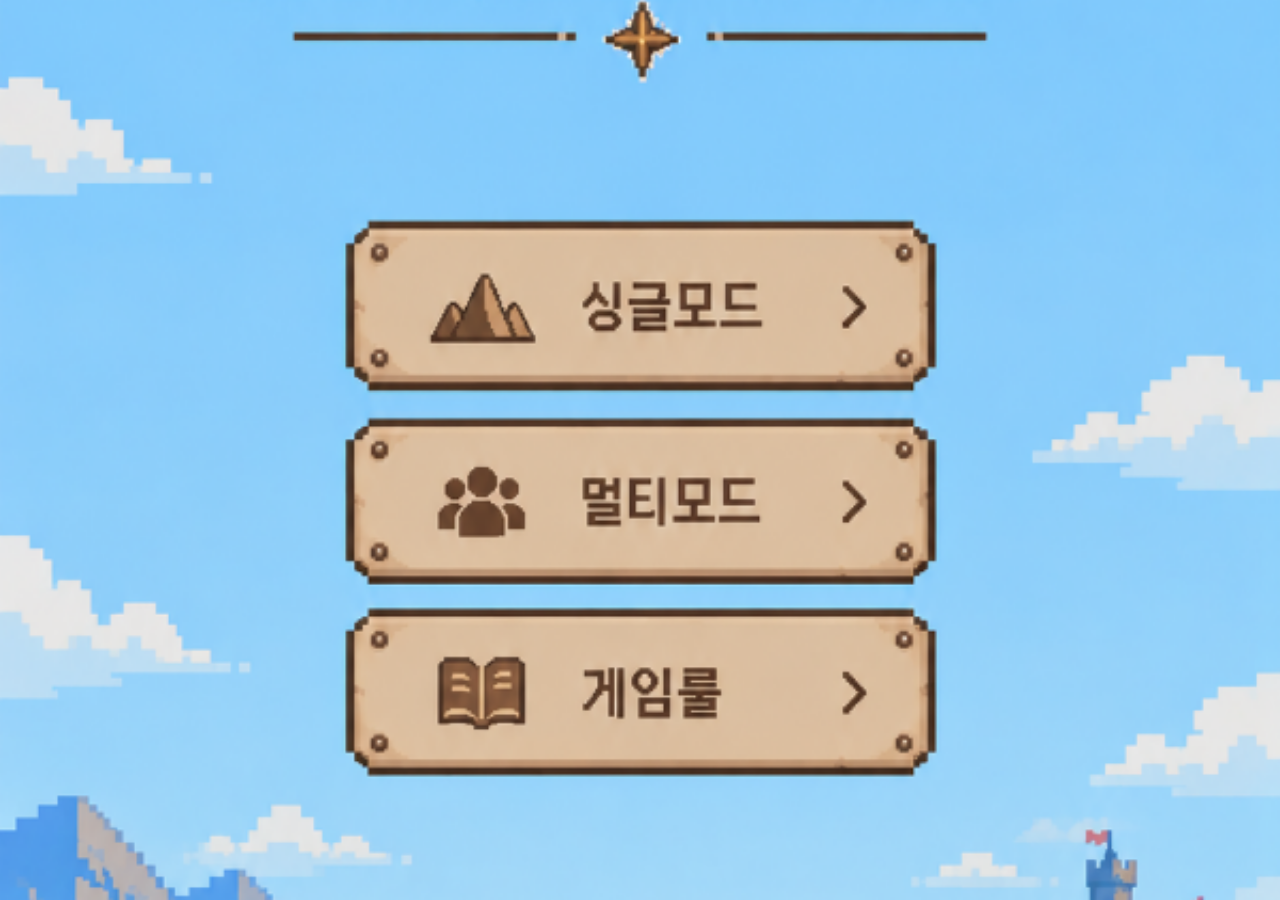
<file: index.html>
<!doctype html>
<html lang="ko">
<head>
<meta charset="utf-8">
<meta name="viewport" content="width=device-width, initial-scale=1, viewport-fit=cover">
<meta name="theme-color" content="#7cbff6">
<title>Adventure</title>
<link rel="stylesheet" href="css/style.css">
</head>
<body>
<div id="app">

  <div id="screen-menu" class="screen active">
    <button id="btn-single" class="menu-btn single" aria-label="싱글모드"></button>
    <button class="menu-btn multi" aria-label="멀티모드" disabled></button>
    <button class="menu-btn rules" aria-label="게임룰" disabled></button>
  </div>

  <div id="screen-game" class="screen">
    <div class="surface">
      <div class="strip">
        <div class="avatar" id="opp-avatar"></div>
        <div class="who">상대</div>
        <div class="hand"><div class="lane" id="opp-hand-lane"></div></div>
        <div class="count" id="opp-count"></div>
      </div>

      <div class="table" id="table">
        <div class="tableau opp" id="opp-tableau"></div>

        <div class="board-row">
          <div class="draw-pile" id="draw-pile">
            <div class="card back"></div>
            <div class="count" id="deck-count"></div>
          </div>
          <div class="board-wrap">
            <img src="img/board.png" alt="가운데 보드">
            <div id="discard-slots"></div>
          </div>
        </div>

        <div class="tableau mine" id="my-tableau"></div>
      </div>

      <div class="strip">
        <div class="avatar" id="my-avatar"></div>
        <div class="who">나</div>
        <div class="hand"><div class="lane" id="my-hand-lane"></div></div>
      </div>
    </div>
  </div>

  <div id="screen-loading" class="screen">
    <div class="hourglass">
      <div class="bulb top"></div>
      <div class="bulb bottom"></div>
      <div class="sand"></div>
      <div class="frame"></div>
    </div>
  </div>

  <div id="screen-score" class="screen">
    <div class="board">
      <div class="screw tl"></div><div class="screw tr"></div>
      <div class="screw bl"></div><div class="screw br"></div>
      <div class="plate">
        <div class="plate-title">탐험 결과</div>
        <div id="score-plate-body"></div>
        <div class="score-buttons">
          <button id="btn-again" class="btn-again">한 판 더!</button>
          <button id="btn-quit" class="btn-quit">게임종료</button>
        </div>
      </div>
    </div>
  </div>

</div>

<script src="js/deck.js"></script>
<script src="js/rules.js"></script>
<script src="js/ai.js"></script>
<script src="js/state.js"></script>
<script src="js/render.js"></script>
<script src="js/main.js"></script>
</body>
</html>
</file>
<file: css/style.css>
@import url('https://fonts.googleapis.com/css2?family=Nunito:wght@600;700;800&family=Press+Start+2P&display=swap');

:root {
  --ground: #f2e9d8;
  --ink: #3b2a1e;
  --ink-soft: #6b5744;
  --panel: #fffcf5;
  --panel-line: #c9a06a;
  --accent: #c1462f;
  --accent-ink: #fff6ec;
  --card-back-line: #8a6a4e;
  --shadow: rgba(59, 34, 15, 0.28);
  --highlight: #ffd54a;
  --highlight-target: #a76935;
}

* { box-sizing: border-box; }
html, body {
  margin: 0;
  height: 100%;
  height: 100dvh;
  background: #7cbff6;
  font-family: 'Nunito', system-ui, sans-serif;
  color: var(--ink);
  overflow: hidden;
}
#app { position: relative; width: 100%; height: 100%; }
.screen { position: absolute; inset: 0; display: none; }
.screen.active { display: block; }

/* ---------------- menu ---------------- */
#screen-menu {
  background-image: url('../img/main-menu.png');
  background-size: cover;
  background-position: center;
}
.menu-btn {
  position: absolute;
  border: none;
  background: transparent;
  cursor: pointer;
}
.menu-btn:disabled { cursor: default; }
.menu-btn.single {
  left: 27.10%; top: 40.31%; width: 45.80%; height: 6.34%;
}
.menu-btn.multi { left: 27.10%; top: 48.98%; width: 45.80%; height: 6.16%; }
.menu-btn.rules { left: 27.10%; top: 57.36%; width: 45.80%; height: 6.16%; }
.menu-btn.single:active { filter: brightness(0.9); }

/* ---------------- loading (hourglass) ---------------- */
#screen-loading {
  background: rgba(20, 12, 4, 0.35);
  display: none;
  align-items: center;
  justify-content: center;
}
#screen-loading.active { display: flex; }
.hourglass {
  width: 64px;
  height: 88px;
  position: relative;
  animation: hourglass-flip 1.1s ease-in-out infinite;
}
.hourglass .frame {
  position: absolute; inset: 0;
  border: 6px solid #5c3a1e;
  border-radius: 4px;
}
.hourglass .bulb {
  position: absolute;
  left: 10px; right: 10px;
  height: 34px;
  background: #f2e9d8;
  border: 4px solid #5c3a1e;
}
.hourglass .bulb.top { top: 6px; clip-path: polygon(0 0, 100% 0, 50% 100%); }
.hourglass .bulb.bottom { bottom: 6px; clip-path: polygon(50% 0, 100% 100%, 0 100%); }
.hourglass .sand {
  position: absolute; left: 27px; top: 40px; width: 10px; height: 10px;
  background: #d98a2b;
}
@keyframes hourglass-flip {
  0%, 40% { transform: rotate(0deg); }
  60%, 100% { transform: rotate(180deg); }
}

/* ---------------- game screen ---------------- */
#screen-game .surface {
  position: relative;
  width: 100%;
  height: 100%;
  background-color: #7cbff6;
  background-image: url('../img/background.png');
  background-size: cover;
  background-repeat: no-repeat;
  background-position: center bottom;
  display: flex;
  flex-direction: column;
}

.strip {
  position: relative;
  display: flex;
  align-items: center;
  gap: 8px;
  padding: 8px 12px;
  flex-shrink: 0;
}
.strip:first-child { padding-top: calc(8px + env(safe-area-inset-top)); }
.strip:last-child { padding-bottom: calc(8px + env(safe-area-inset-bottom)); }
.avatar {
  width: 40px;
  height: 40px;
  border-radius: 50%;
  overflow: hidden;
  background-image: url('../img/characters.png');
  background-repeat: no-repeat;
  flex-shrink: 0;
  transition: box-shadow 0.2s;
}
.avatar.turn {
  box-shadow: 0 0 0 4px var(--highlight), 0 0 12px 4px rgba(255, 213, 74, 0.8);
}
.strip .who { font-weight: 800; font-size: 12.5px; text-shadow: 0 1px 0 rgba(255,255,255,0.6); }
.strip .hand { flex: 1; overflow: visible; }
.strip .count {
  margin-left: auto; font-size: 11px; font-weight: 800; color: var(--ink);
  background: color-mix(in srgb, var(--panel) 90%, transparent);
  border: 1px solid var(--panel-line); border-radius: 999px; padding: 3px 9px; flex-shrink: 0;
}

.table {
  flex: 1;
  display: flex;
  flex-direction: column;
  justify-content: center;
  gap: 2px;
  padding: 2px 10px;
  min-height: 0;
}
.tableau { position: relative; height: 140px; margin-left: 54px; width: calc(100% - 54px); }
.tableau.opp { margin-bottom: 2px; }
.tableau.mine { margin-top: 2px; }
.col { position: absolute; transform: translateX(-50%); display: flex; flex-direction: column; min-width: 42px; min-height: 67px; border-radius: 4px; }
.tableau.opp .col { bottom: 0; }
.tableau.mine .col { top: 0; }

.card {
  border-radius: 4px;
  background-size: cover;
  background-position: center;
  background-repeat: no-repeat;
  border: 1px solid rgba(59, 34, 15, 0.4);
  box-shadow: 1px 1px 3px var(--shadow);
  flex-shrink: 0;
  position: relative;
  transition: transform 0.18s ease, box-shadow 0.18s ease, margin 0.18s ease;
}
.card.tab { width: 42px; height: 67px; }
.card.held { width: 50px; height: 80px; }
.card.tab:not(:first-child) { margin-top: -44px; }
.card.held:not(:first-child) { margin-left: -22px; }

/* z-index stacking so later-played cards sit visibly on top */
.col .card:nth-child(1) { z-index: 1; } .col .card:nth-child(2) { z-index: 2; }
.col .card:nth-child(3) { z-index: 3; } .col .card:nth-child(4) { z-index: 4; }
.col .card:nth-child(5) { z-index: 5; } .col .card:nth-child(6) { z-index: 6; }
.col .card:nth-child(7) { z-index: 7; } .col .card:nth-child(8) { z-index: 8; }
.col .card:nth-child(9) { z-index: 9; } .col .card:nth-child(10) { z-index: 10; }
.col .card:nth-child(11) { z-index: 11; } .col .card:nth-child(12) { z-index: 12; }
.lane { display: flex; align-items: center; }
.lane .card:nth-child(1) { z-index: 1; } .lane .card:nth-child(2) { z-index: 2; }
.lane .card:nth-child(3) { z-index: 3; } .lane .card:nth-child(4) { z-index: 4; }
.lane .card:nth-child(5) { z-index: 5; } .lane .card:nth-child(6) { z-index: 6; }
.lane .card:nth-child(7) { z-index: 7; } .lane .card:nth-child(8) { z-index: 8; }
.lane .card:nth-child(9) { z-index: 9; } .lane .card:nth-child(10) { z-index: 10; }
.lane .card:nth-child(11) { z-index: 11; } .lane .card:nth-child(12) { z-index: 12; }

.card.back {
  background-image: url('../img/card-back.png');
  background-size: cover;
  background-position: center;
}
.card.back.opp-hand { width: 26px; height: 39px; border: 1px solid var(--card-back-line); }
.card.back.opp-hand:not(:first-child) { margin-left: -16px; }

.card.held.selected { transform: translateY(-14px); box-shadow: 0 6px 10px var(--shadow); z-index: 50; }
.card.held.mine-clickable { cursor: pointer; }

.card.flying {
  position: fixed;
  margin: 0;
  z-index: 999;
  pointer-events: none;
  transform-origin: top left;
  box-shadow: 2px 4px 8px var(--shadow);
}

/* highlight glow for valid drop/draw targets */
.hl {
  outline: 3px solid var(--highlight-target);
  outline-offset: 2px;
  box-shadow: 0 0 10px 3px rgba(167, 105, 53, 0.75);
  animation: hl-pulse 1s ease-in-out infinite;
  cursor: pointer;
}
@keyframes hl-pulse {
  0%, 100% { outline-color: var(--highlight-target); }
  50% { outline-color: #d0925c; }
}
.discard-slot.hl { border-radius: 6px; }

.board-row { display: flex; align-items: center; gap: 20px; padding: 6px 0; }
.draw-pile { position: relative; width: 46px; height: 62px; flex-shrink: 0; cursor: default; }
.draw-pile.hl { cursor: pointer; }
.draw-pile .card.back { position: absolute; width: 42px; height: 56px; border: 1px solid var(--card-back-line); }
.draw-pile .count {
  position: absolute; bottom: -8px; right: -10px; background: var(--accent); color: var(--accent-ink);
  font-size: 10px; font-weight: 800; border-radius: 999px; padding: 2px 6px; border: 2px solid var(--panel);
  transform: scale(0.9); transform-origin: bottom right;
}
.board-wrap { position: relative; flex: 1; max-width: 81%; margin: 0 auto; }
.board-wrap img { display: block; width: 100%; filter: drop-shadow(0 4px 10px var(--shadow)); }
.discard-slot {
  position: absolute; top: 50%; width: 16.5%; aspect-ratio: 624 / 1000;
  transform: translate(-50%, -50%);
  border-radius: 3px;
}
.discard-slot .card { width: 100%; height: 100%; margin: 0; border: 2px solid; }

/* ---------------- score screen ---------------- */
#screen-score {
  background-color: #7cbff6;
  background-image: url('../img/background.png');
  background-size: cover;
  background-repeat: no-repeat;
  background-position: center bottom;
}
#screen-score.active {
  display: flex;
  align-items: center;
  justify-content: center;
  padding: 20px;
}

.board {
  width: min(88vw, 360px);
  border-radius: 8px;
  padding: 9px;
  background:
    repeating-linear-gradient(180deg, rgba(0, 0, 0, 0.05) 0 2px, transparent 2px 5px),
    linear-gradient(180deg, var(--card-back-line), #2c2116);
  box-shadow: 0 10px 22px rgba(0, 0, 0, 0.35), inset 0 0 0 1px rgba(0, 0, 0, 0.25);
  position: relative;
}
.screw {
  position: absolute; width: 8px; height: 8px; border-radius: 50%;
  background: radial-gradient(circle at 35% 30%, #d8c9a8, #6b5238 70%, #33261a);
  box-shadow: 0 1px 2px rgba(0, 0, 0, 0.5);
}
.screw::after { content: ""; position: absolute; inset: 2.5px; border-top: 1px solid rgba(0, 0, 0, 0.6); }
.screw.tl { top: 8px; left: 8px; } .screw.tr { top: 8px; right: 8px; }
.screw.bl { bottom: 8px; left: 8px; } .screw.br { bottom: 8px; right: 8px; }

.plate {
  background: var(--ground);
  border-radius: 5px;
  padding: 16px 14px 14px;
  box-shadow: inset 0 2px 5px rgba(0, 0, 0, 0.35), inset 0 0 0 1px rgba(0, 0, 0, 0.15);
  font-family: 'Press Start 2P', 'Nunito', sans-serif;
}
.plate-title {
  text-align: center; font-size: 11px; color: var(--ink-soft);
  letter-spacing: 1px; margin-bottom: 14px; text-shadow: 0 1px 0 rgba(255, 255, 255, 0.35);
}

.score-grow { display: grid; grid-template-columns: 30px repeat(5, 1fr) 40px; align-items: center; }
.score-head img {
  width: 22px; height: 30px; margin: 0 auto; display: block; border-radius: 3px;
  border: 1.5px solid var(--ink); box-shadow: 0 2px 0 rgba(0, 0, 0, 0.2);
}
.score-head .totlbl { font-size: 8px; text-align: right; color: var(--ink-soft); }
.score-head { padding-bottom: 8px; border-bottom: 1.5px solid var(--panel-line); margin-bottom: 6px; }

.score-prow { padding: 8px 0; border-radius: 5px; }
.score-prow.win { background: #e3ecdd; }
.score-prow .lbl { font-size: 9px; }
.score-prow .cell { text-align: center; font-size: 9px; }
.score-prow .tot { text-align: right; font-size: 10px; padding-right: 2px; }
.score-prow .pos { color: #2f6b3a; } .score-prow .neg { color: #a3402f; } .score-prow .zero { color: var(--ink-soft); }

.score-result { text-align: center; font-size: 14px; margin: 16px 0 2px; }
.score-result.win { color: #2f6b3a; } .score-result.lose { color: #a3402f; }

.score-buttons { display: flex; gap: 8px; margin: 16px 2px 0; }
.score-buttons button {
  flex: 1; font-size: 10px; padding: 12px 0; text-align: center; border-radius: 7px;
  border: 2px solid var(--ink); font-family: inherit; cursor: pointer;
}
.btn-again { background: var(--accent); color: var(--accent-ink); box-shadow: 0 3px 0 var(--ink); }
.btn-quit { background: transparent; color: var(--ink); box-shadow: 0 3px 0 var(--panel-line); }
</file>
